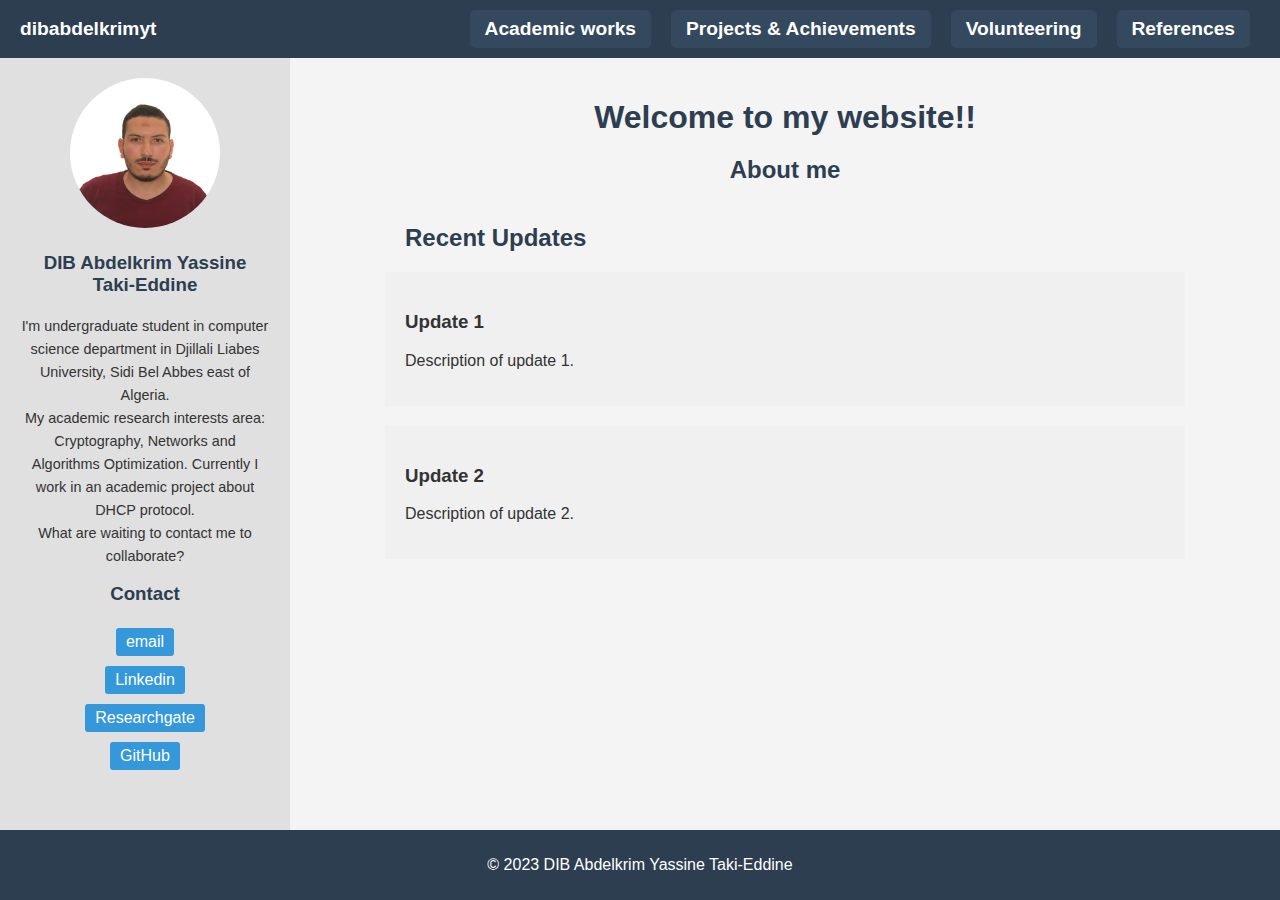
<file: index.html>
<!DOCTYPE html>
<html>
<head>
    <link rel="stylesheet" href="https://dibabdelkrimyt98.github.io/dibabdelkrimyt-dz/static/css/indexcss.css">
    <title>dibabdelkrimyt</title>
    <script src="https://dibabdelkrimyt98.github.io/dibabdelkrimyt-dz/static/js/index.js"></script>
</head>
<body>
    <header>
        <div>
            <a href="https://dibabdelkrimyt98.github.io/dibabdelkrimyt-dz/index.html">dibabdelkrimyt</a>
        </div>
        <div></div>
        <div class="navar" id="navbar">
            <nav>
                <ul>
                    <li><a href="https://dibabdelkrimyt98.github.io/dibabdelkrimyt-dz/academic_works.html" >Academic works</a></li>
                    <li><a href="https://dibabdelkrimyt98.github.io/dibabdelkrimyt-dz/projects_achievements.html">Projects & Achievements</a></li>
                    <li><a href="https://dibabdelkrimyt98.github.io/dibabdelkrimyt-dz/volunteering.html ">Volunteering</a></li>
                    <li><a href="https://dibabdelkrimyt98.github.io/dibabdelkrimyt-dz/references.html">References</a></li>
                </ul>
            </nav>
        </div>
    </header>

    <main>
        <div class="left-section">
            <img src="https://dibabdelkrimyt98.github.io/dibabdelkrimyt-dz/static/images/profilepic.jpg" alt="">
            <h3>DIB Abdelkrim Yassine Taki-Eddine</h3>
            <p>I'm undergraduate student in computer science department in Djillali Liabes University, Sidi Bel Abbes east of Algeria.<br>
            My academic research interests area: Cryptography, Networks and Algorithms Optimization. Currently I work in an academic project about DHCP protocol.<br>
            What are waiting to contact me to collaborate?<br>
            <h3>Contact</h3>
            <a href="mailto:dibabdelkrimyt98@gmail.com">  email</a> <br>
            <a href="https://www.linkedin.com/in/dibabdelkrimyt98/" class="author-social" target="_blank">Linkedin</a><br>
            <a href="https://www.researchgate.net/profile/Abdelkrim-Yassine-Dib?ev=hdr_xprf/">Researchgate</a><br>
            <a href="https://github.com/dibabdelkrimyt98/">GitHub</a>
            </p>
        </div>

        <div class="middle-section">
            <h1>Welcome to my website!!</h1>
            <h2>About me</h2>
            <p>
            </p>

            <div class="recent-updates">
                <h2>Recent Updates</h2>   
                <div>
                    <h3>Update 1</h3>
                    <p>Description of update 1.</p>
                </div>
                <div>
                    <h3>Update 2</h3>
                    <p>Description of update 2.</p>
                </div>
                </div>
        </div>
    </main>

    <footer>
        <p>&copy; 2023 DIB Abdelkrim Yassine Taki-Eddine </p>
    </footer>
</body>
</html>
</file>
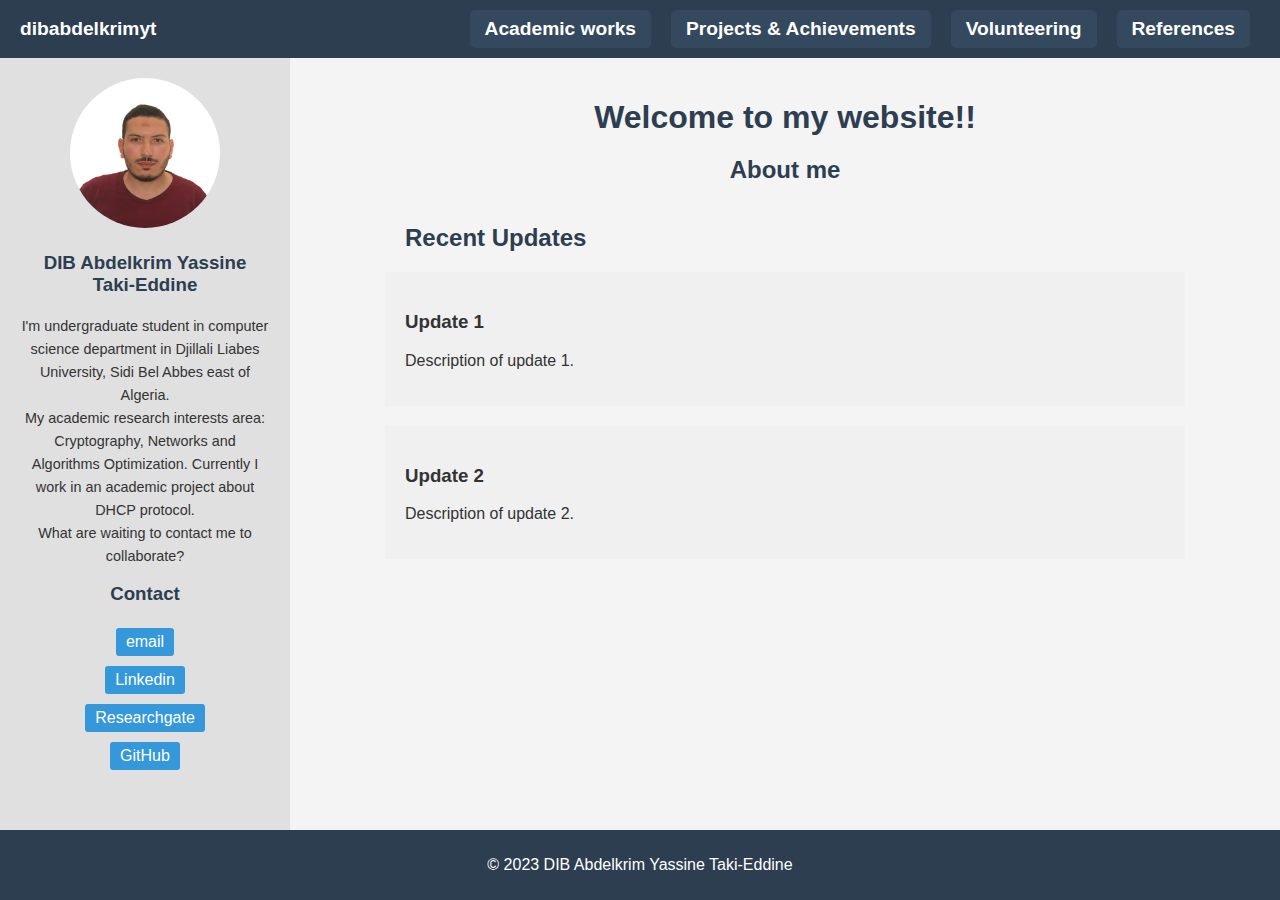
<file: templates/index.html>
<!DOCTYPE html>
<html>
<head>
    <link rel="stylesheet" href="../static/css/indexcss.css">
    <title>dibabdelkrimyt</title>
    <script src="../static/js/index.js"></script>
</head>
<body>
    <header>
        <div>
            <a href="../templates/index.html">dibabdelkrimyt</a>
        </div>
        <div></div>
        <div class="navar" id="navbar">
            <nav>
                <ul>
                    <li><a href="../templates/academic_works.html" >Academic works</a></li>
                    <li><a href="../templates/projects_achievements.html">Projects & Achievements</a></li>
                    <li><a href="../templates/volunteering.html ">Volunteering</a></li>
                    <li><a href="../templates/references.html">References</a></li>
                </ul>
            </nav>
        </div>
    </header>

    <main>
        <div class="left-section">
            <img src="../static/images/profilepic.jpg" alt="">
            <h3>DIB Abdelkrim Yassine Taki-Eddine</h3>
            <p>I'm undergraduate student in computer science department in Djillali Liabes University, Sidi Bel Abbes east of Algeria.<br>
            My academic research interests area: Cryptography, Networks and Algorithms Optimization. Currently I work in an academic project about DHCP protocol.<br>
            What are waiting to contact me to collaborate?<br>
            <h3>Contact</h3>
            <a href="mailto:dibabdelkrimyt98@gmail.com">  email</a> <br>
            <a href="https://www.linkedin.com/in/dibabdelkrimyt98/" class="author-social" target="_blank">Linkedin</a><br>
            <a href="https://www.researchgate.net/profile/Abdelkrim-Yassine-Dib?ev=hdr_xprf/">Researchgate</a><br>
            <a href="https://github.com/dibabdelkrimyt98/">GitHub</a>
            </p>
        </div>

        <div class="middle-section">
            <h1>Welcome to my website!!</h1>
            <h2>About me</h2>
            <p>
            </p>

            <div class="recent-updates">
                <h2>Recent Updates</h2>   
                <div>
                    <h3>Update 1</h3>
                    <p>Description of update 1.</p>
                </div>
                <div>
                    <h3>Update 2</h3>
                    <p>Description of update 2.</p>
                </div>
                </div>
        </div>
    </main>

    <footer>
        <p>&copy; 2023 DIB Abdelkrim Yassine Taki-Eddine </p>
    </footer>
</body>
</html>
</file>
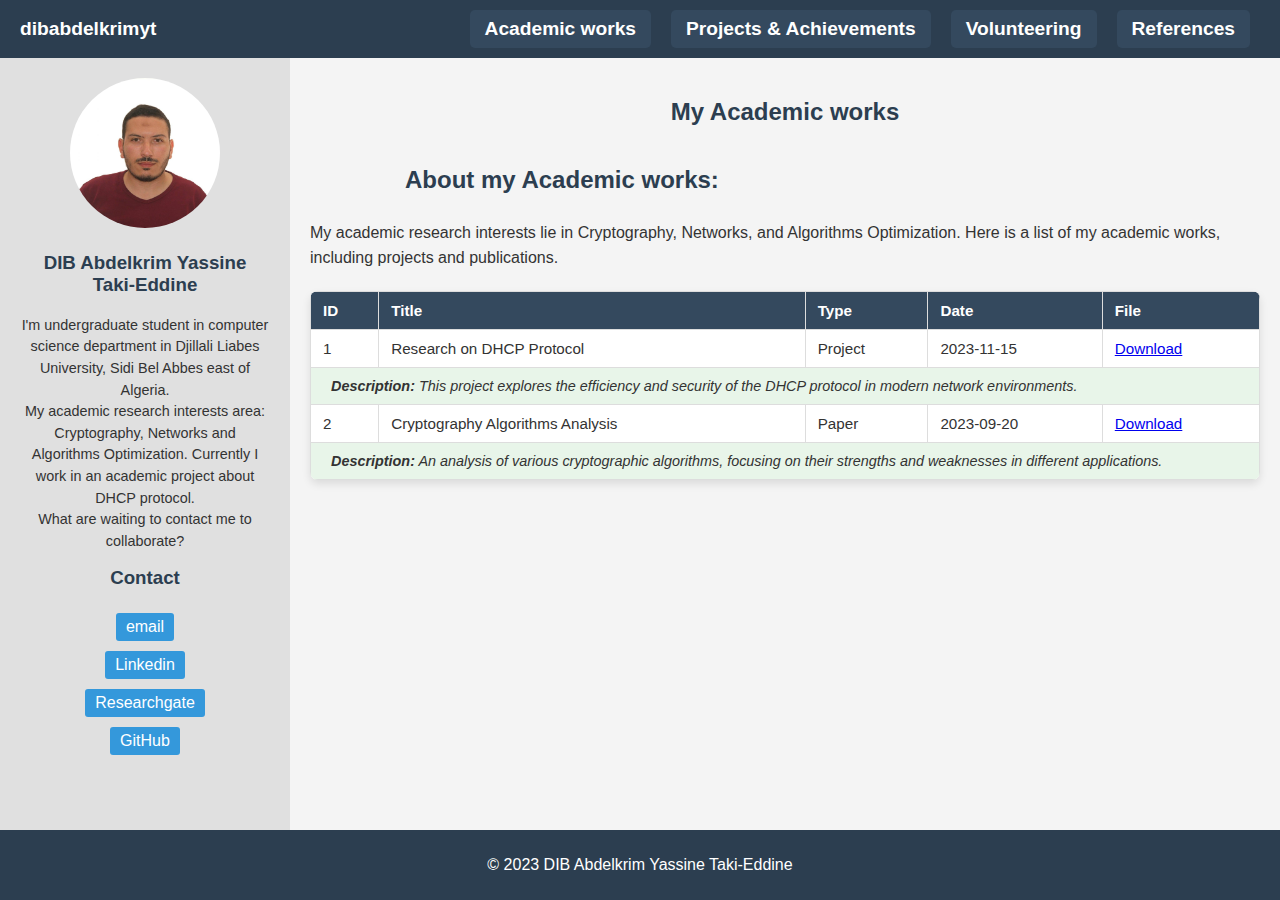
<file: academic_works.html>
<!DOCTYPE html>
<html>
<head>
    <link rel="stylesheet" href="https://dibabdelkrimyt98.github.io/dibabdelkrimyt-dz/static/css/academic_works.css">
    <title>Academic works - dibabdelkrimyt</title>
    <script src="https://dibabdelkrimyt98.github.io/dibabdelkrimyt-dz/static/js/"></script>
</head>
<body>
    <header>
        <div>
            <a href="https://dibabdelkrimyt98.github.io/dibabdelkrimyt-dz/index.html">dibabdelkrimyt</a>
        </div>
        <div></div>
        <div class="navar" id="navbar">
            <nav>
                <ul>
                    <li><a href="https://dibabdelkrimyt98.github.io/dibabdelkrimyt-dz/academic_works.html" >Academic works</a></li>
                    <li><a href="https://dibabdelkrimyt98.github.io/dibabdelkrimyt-dz/projects_achievements.html">Projects & Achievements</a></li>
                    <li><a href="https://dibabdelkrimyt98.github.io/dibabdelkrimyt-dz/volunteering.html ">Volunteering</a></li>
                    <li><a href="https://dibabdelkrimyt98.github.io/dibabdelkrimyt-dz/references.html">References</a></li>
                </ul>
            </nav>
        </div>
    </header>

    <main>
        <div class="left-section">
            <img src="https://dibabdelkrimyt98.github.io/dibabdelkrimyt-dz/static/images/profilepic.jpg" alt="">
            <h3>DIB Abdelkrim Yassine Taki-Eddine</h3>
            <p>I'm undergraduate student in computer science department in Djillali Liabes University, Sidi Bel Abbes east of Algeria.<br>
            My academic research interests area: Cryptography, Networks and Algorithms Optimization. Currently I work in an academic project about DHCP protocol.<br>
            What are waiting to contact me to collaborate?<br>
            <h3>Contact</h3>
            <a href="mailto:dibabdelkrimyt98@gmail.com">  email</a> <br>
            <a href="https://www.linkedin.com/in/dibabdelkrimyt98/" class="author-social" target="_blank">Linkedin</a><br>
            <a href="https://www.researchgate.net/profile/Abdelkrim-Yassine-Dib?ev=hdr_xprf">Researchgate</a><br>
            <a href="https://github.com/dibabdelkrimyt98">GitHub</a>
            </p>
        </div>

        <div class="middle-section">
            <h2>My Academic works</h2>

            <div class="recent-updates">
            <h2>About my Academic works:</h2>
            <p>
                My academic research interests lie in Cryptography, Networks, and Algorithms Optimization. 
                Here is a list of my academic works, including projects and publications.
            </p>
        
            <table class="academic-table">
                <thead>
                    <tr>
                        <th>ID</th>
                        <th>Title</th>
                        <th>Type</th>
                        <th>Date</th>
                        <th>File</th>
                    </tr>
                </thead>
                <tbody>
                    <tr>
                        <td>1</td>
                        <td>Research on DHCP Protocol</td>
                        <td>Project</td>
                        <td>2023-11-15</td>
                        <td><a href="#">Download</a></td>
                    </tr>
                    <tr>
                        <td colspan="5">
                            <strong>Description:</strong> This project explores the efficiency and security of the DHCP protocol in modern network environments.
                        </td>
                    </tr>
                    <tr>
                        <td>2</td>
                        <td>Cryptography Algorithms Analysis</td>
                        <td>Paper</td>
                        <td>2023-09-20</td>
                        <td><a href="#">Download</a></td>
                    </tr>
                    <tr>
                        <td colspan="5">
                            <strong>Description:</strong> An analysis of various cryptographic algorithms, focusing on their strengths and weaknesses in different applications.
                        </td>
                    </tr>
                </tbody>
            </table>
        
        </div>
            </div>
        </div>
    </main>

    <footer>
        <p>&copy; 2023 DIB Abdelkrim Yassine Taki-Eddine </p>
    </footer>
</body>
</html>
</file>
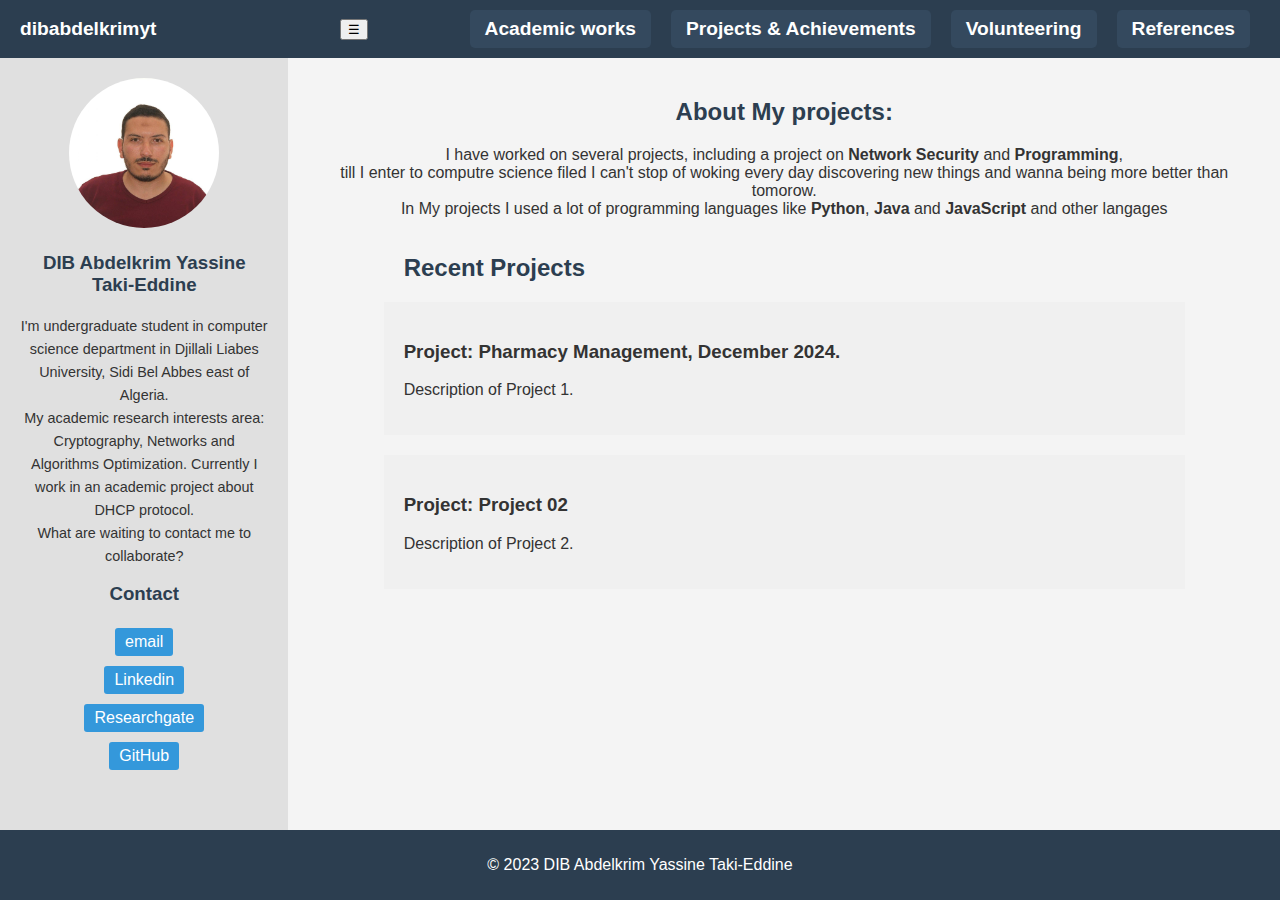
<file: projects_achievements.html>
<!DOCTYPE html>
<html>
<head>
    <link rel="stylesheet" href="https://dibabdelkrimyt98.github.io/dibabdelkrimyt-dz/static/css/indexcss.css">
    <title>Projects & Achievements - dibabdelkrimyt</title>
    <script src="https://dibabdelkrimyt98.github.io/dibabdelkrimyt-dz/static/js/projects_achievements.js"></script>
</head>
<body>
    <header>
        <div>
            <a href="https://dibabdelkrimyt98.github.io/dibabdelkrimyt-dz/index.html">dibabdelkrimyt</a>
        </div>
        <div></div>
        <div class="navar" id="navbar">
            <nav>
                <ul>
                    <li><a href="https://dibabdelkrimyt98.github.io/dibabdelkrimyt-dz/academic_works.html" >Academic works</a></li>
                    <li><a href="https://dibabdelkrimyt98.github.io/dibabdelkrimyt-dz/projects_achievements.html">Projects & Achievements</a></li>
                    <li><a href="https://dibabdelkrimyt98.github.io/dibabdelkrimyt-dz/volunteering.html ">Volunteering</a></li>
                    <li><a href="https://dibabdelkrimyt98.github.io/dibabdelkrimyt-dz/references.html">References</a></li>
                </ul>
            </nav>
        </div>
    </header>

    <main>
        <div class="left-section">
            <img src="https://dibabdelkrimyt98.github.io/dibabdelkrimyt-dz/static/images/profilepic.jpg" alt="">
            <h3>DIB Abdelkrim Yassine Taki-Eddine</h3>
            <p>I'm undergraduate student in computer science department in Djillali Liabes University, Sidi Bel Abbes east of Algeria.<br>
            My academic research interests area: Cryptography, Networks and Algorithms Optimization. Currently I work in an academic project about DHCP protocol.<br>
            What are waiting to contact me to collaborate?<br>
            <h3>Contact</h3>
            <a href="mailto:dibabdelkrimyt98@gmail.com">  email</a> <br>
            <a href="https://www.linkedin.com/in/dibabdelkrimyt98/" class="author-social" target="_blank">Linkedin</a><br>
            <a href="https://www.researchgate.net/profile/Abdelkrim-Yassine-Dib?ev=hdr_xprf">Researchgate</a><br>
            <a href="https://github.com/dibabdelkrimyt98">GitHub</a>
            </p>
        </div>

        <div class="middle-section">
            <h2>About My projects: </h2>
            <p>
                I have worked on several projects, including a project on <b>Network Security</b> and <b>Programming</b>, <br>
                till I enter to computre science filed I can't stop of woking every day discovering new things and wanna being 
                more better than tomorow. <br>
                In My projects I used a lot of 
                programming languages like <b>Python</b>, <b>Java</b> and <b>JavaScript</b> and other langages
            </p>

            <div class="recent-updates">
                <h2>Recent Projects</h2>   
                <div>
                    <h3>Project: <b>Pharmacy Management</b>, December 2024.</h3>
                    <p>Description of Project 1.</p>
                </div>
                <div>
                    <h3>Project: Project 02</h3>
                    <p>Description of Project 2.</p>
                </div>
                </div>
        </div>
    </main>

    <footer>
        <p>&copy; 2023 DIB Abdelkrim Yassine Taki-Eddine </p>
    </footer>
</body>
</html>
</file>
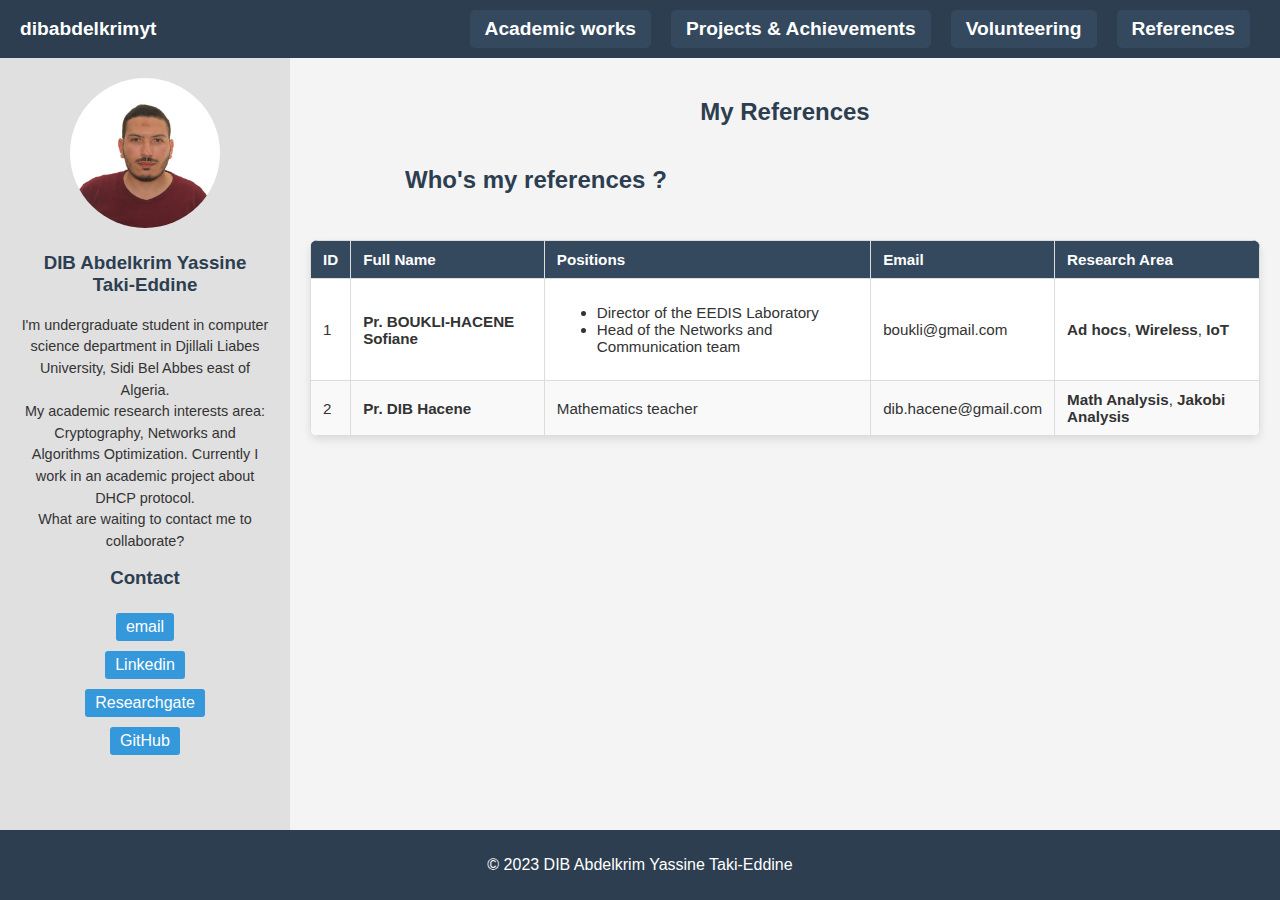
<file: references.html>
<!DOCTYPE html>
<html>
<head>
    <link rel="stylesheet" href="https://dibabdelkrimyt98.github.io/dibabdelkrimyt-dz/static/css/references.css">
    <title>References - dibabdelkrimyt</title>
    <script src="https://dibabdelkrimyt98.github.io/dibabdelkrimyt-dz/static/js/"></script>
</head>
<body>
    <header>
        <div>
            <a href="https://dibabdelkrimyt98.github.io/dibabdelkrimyt-dz/index.html">dibabdelkrimyt</a>
        </div>
        <div></div>
        <div class="navar" id="navbar">
            <nav>
                <ul>
                    <li><a href="https://dibabdelkrimyt98.github.io/dibabdelkrimyt-dz/academic_works.html" >Academic works</a></li>
                    <li><a href="https://dibabdelkrimyt98.github.io/dibabdelkrimyt-dz/projects_achievements.html">Projects & Achievements</a></li>
                    <li><a href="https://dibabdelkrimyt98.github.io/dibabdelkrimyt-dz/volunteering.html ">Volunteering</a></li>
                    <li><a href="https://dibabdelkrimyt98.github.io/dibabdelkrimyt-dz/references.html">References</a></li>
                </ul>
            </nav>
        </div>
    </header>

    <main>
        <div class="left-section">
            <img src="https://dibabdelkrimyt98.github.io/dibabdelkrimyt-dz/static/images/profilepic.jpg" alt="">
            <h3>DIB Abdelkrim Yassine Taki-Eddine</h3>
            <p>I'm undergraduate student in computer science department in Djillali Liabes University, Sidi Bel Abbes east of Algeria.<br>
            My academic research interests area: Cryptography, Networks and Algorithms Optimization. Currently I work in an academic project about DHCP protocol.<br>
            What are waiting to contact me to collaborate?<br>
            <h3>Contact</h3>
            <a href="mailto:dibabdelkrimyt98@gmail.com">  email</a> <br>
            <a href="https://www.linkedin.com/in/dibabdelkrimyt98/" class="author-social" target="_blank">Linkedin</a><br>
            <a href="https://www.researchgate.net/profile/Abdelkrim-Yassine-Dib?ev=hdr_xprf">Researchgate</a><br>
            <a href="https://github.com/dibabdelkrimyt98">GitHub</a>
            </p>
        </div>

        <div class="middle-section">
           <h2>My References</h2>
            
            <div class="recent-updates">
            <h2>Who's my references ? </h2>
            <p>
            </p>

            <table class="academic-table">
                <thead>
                    <tr>
                        <th>ID</th>
                        <th>Full Name</th>
                        <th>Positions</th>
                        <th>Email</th>
                        <th>Research Area</th>
                    </tr>
                </thead>
                <tbody>
                    <tr>
                        <td>1</td>
                        <td><b>Pr. BOUKLI-HACENE Sofiane</b></td>
                        <td> <ul>
                                <li>Director of the EEDIS Laboratory</li>
                                <li>Head of the Networks and Communication team</li>
                            </ul>  
                             </td>
                        <td>boukli@gmail.com</td>
                        <td><b>Ad hocs</b>, <b>Wireless</b>, <b>IoT</b></td>
                    </tr>
                    <tr>
                        <td>2</td>
                        <td><b>Pr. DIB Hacene</b>  </td>
                        <td>Mathematics teacher </td>
                        <td>dib.hacene@gmail.com</td>
                        <td><b>Math Analysis</b>, <b>Jakobi Analysis</b></td>
                    </tr>
                   
                </tbody>
            </table>
        </div>
        </div>
    </main>

    <footer>
        <p>&copy; 2023 DIB Abdelkrim Yassine Taki-Eddine </p>
    </footer>
</body>
</html>
</file>
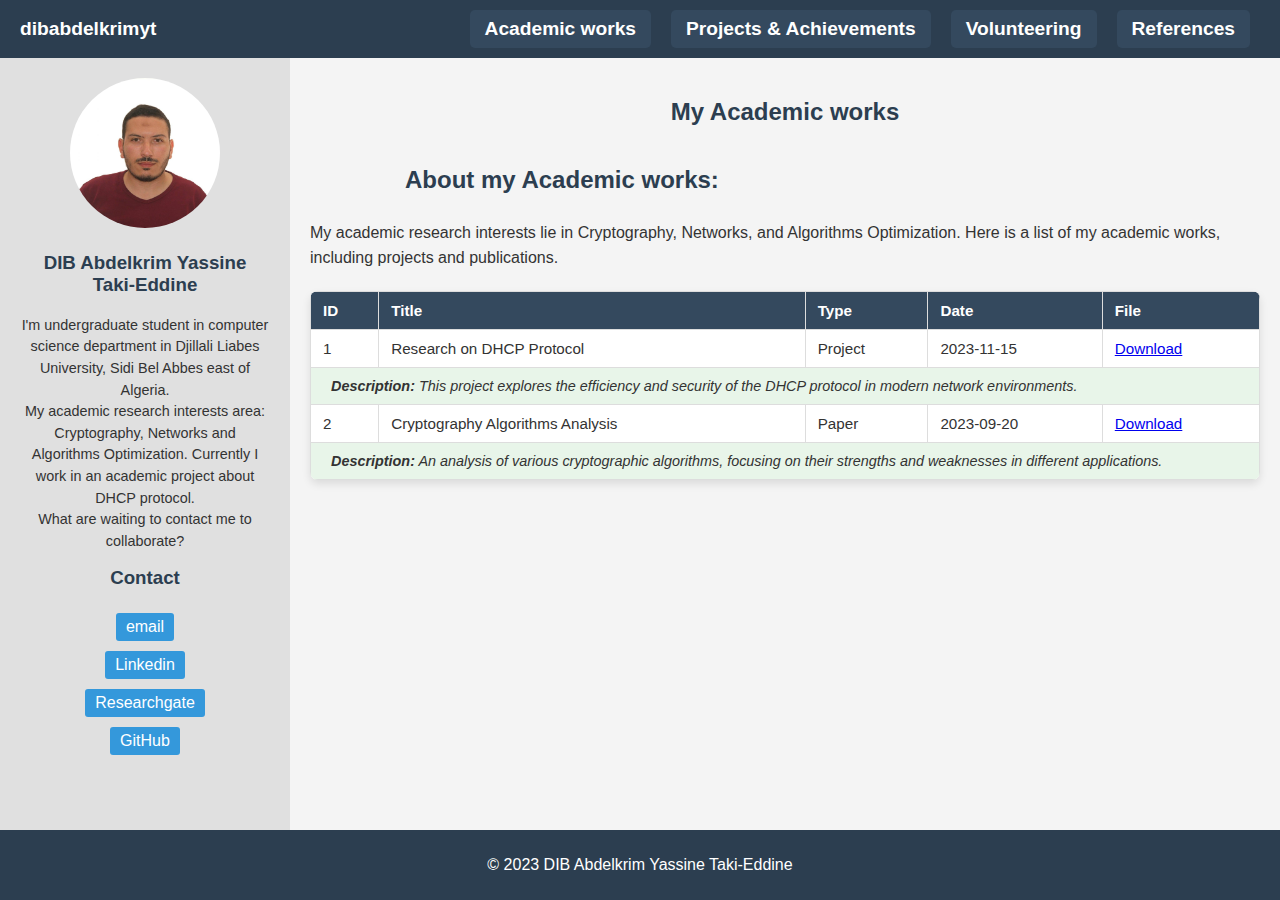
<file: templates/academic_works.html>
<!DOCTYPE html>
<html>
<head>
    <link rel="stylesheet" href="../static/css/academic_works.css">
    <title>Academic works - dibabdelkrimyt</title>
    <script src="../static/js/"></script>
</head>
<body>
    <header>
        <div>
            <a href="../templates/index.html">dibabdelkrimyt</a>
        </div>
        <div></div>
        <div class="navar" id="navbar">
            <nav>
                <ul>
                    <li><a href="../templates/academic_works.html" >Academic works</a></li>
                    <li><a href="../templates/projects_achievements.html">Projects & Achievements</a></li>
                    <li><a href="../templates/volunteering.html ">Volunteering</a></li>
                    <li><a href="../templates/references.html">References</a></li>
                </ul>
            </nav>
        </div>
    </header>

    <main>
        <div class="left-section">
            <img src="../static/images/profilepic.jpg" alt="">
            <h3>DIB Abdelkrim Yassine Taki-Eddine</h3>
            <p>I'm undergraduate student in computer science department in Djillali Liabes University, Sidi Bel Abbes east of Algeria.<br>
            My academic research interests area: Cryptography, Networks and Algorithms Optimization. Currently I work in an academic project about DHCP protocol.<br>
            What are waiting to contact me to collaborate?<br>
            <h3>Contact</h3>
            <a href="mailto:dibabdelkrimyt98@gmail.com">  email</a> <br>
            <a href="https://www.linkedin.com/in/dibabdelkrimyt98/" class="author-social" target="_blank">Linkedin</a><br>
            <a href="https://www.researchgate.net/profile/Abdelkrim-Yassine-Dib?ev=hdr_xprf">Researchgate</a><br>
            <a href="https://github.com/dibabdelkrimyt98">GitHub</a>
            </p>
        </div>

        <div class="middle-section">
            <h2>My Academic works</h2>

            <div class="recent-updates">
            <h2>About my Academic works:</h2>
            <p>
                My academic research interests lie in Cryptography, Networks, and Algorithms Optimization. 
                Here is a list of my academic works, including projects and publications.
            </p>
        
            <table class="academic-table">
                <thead>
                    <tr>
                        <th>ID</th>
                        <th>Title</th>
                        <th>Type</th>
                        <th>Date</th>
                        <th>File</th>
                    </tr>
                </thead>
                <tbody>
                    <tr>
                        <td>1</td>
                        <td>Research on DHCP Protocol</td>
                        <td>Project</td>
                        <td>2023-11-15</td>
                        <td><a href="#">Download</a></td>
                    </tr>
                    <tr>
                        <td colspan="5">
                            <strong>Description:</strong> This project explores the efficiency and security of the DHCP protocol in modern network environments.
                        </td>
                    </tr>
                    <tr>
                        <td>2</td>
                        <td>Cryptography Algorithms Analysis</td>
                        <td>Paper</td>
                        <td>2023-09-20</td>
                        <td><a href="#">Download</a></td>
                    </tr>
                    <tr>
                        <td colspan="5">
                            <strong>Description:</strong> An analysis of various cryptographic algorithms, focusing on their strengths and weaknesses in different applications.
                        </td>
                    </tr>
                </tbody>
            </table>
        
        </div>
            </div>
        </div>
    </main>

    <footer>
        <p>&copy; 2023 DIB Abdelkrim Yassine Taki-Eddine </p>
    </footer>
</body>
</html>
</file>
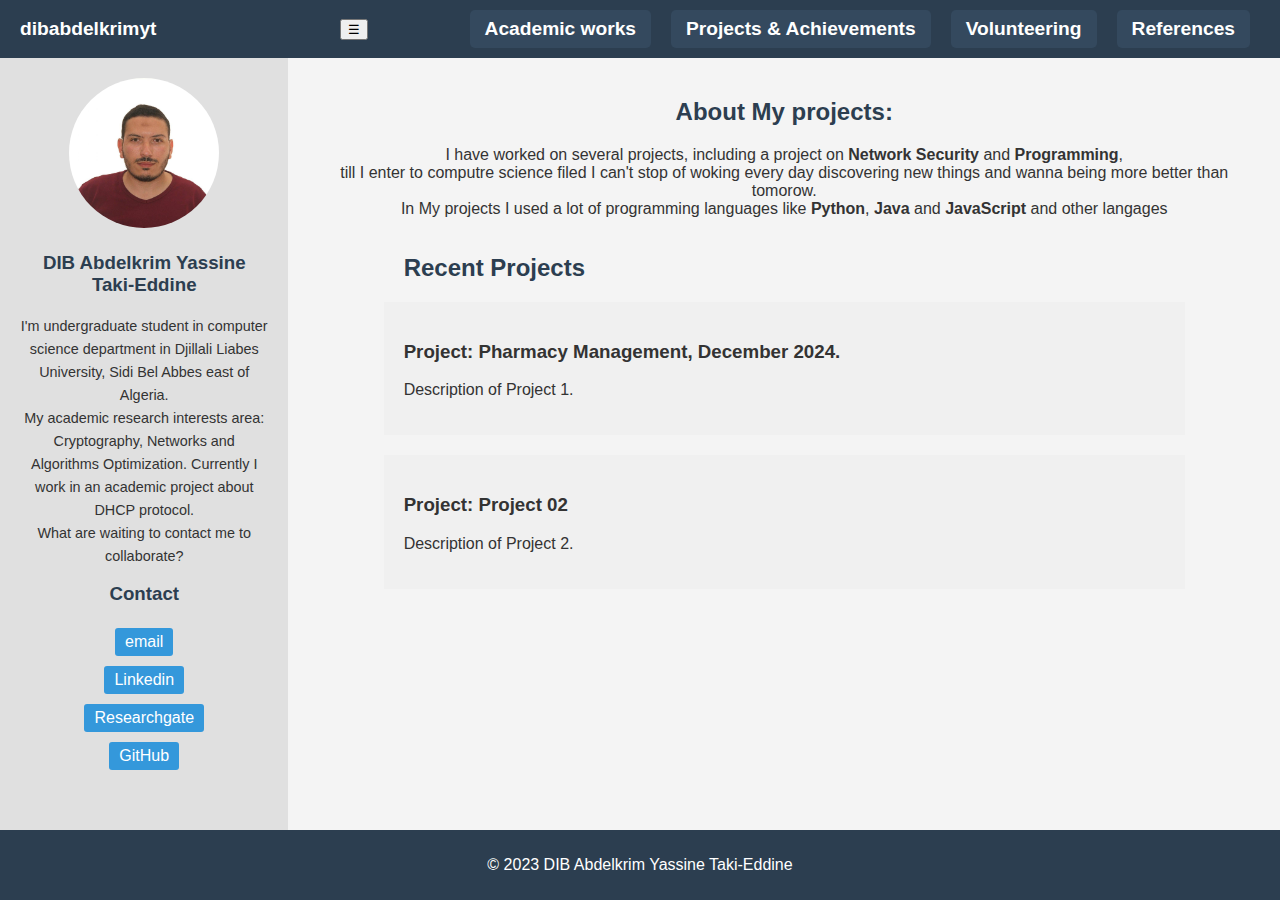
<file: templates/projects_achievements.html>
<!DOCTYPE html>
<html>
<head>
    <link rel="stylesheet" href="../static/css/indexcss.css">
    <title>Projects & Achievements - dibabdelkrimyt</title>
    <script src="../static/js/projects_achievements.js"></script>
</head>
<body>
    <header>
        <div>
            <a href="../templates/index.html">dibabdelkrimyt</a>
        </div>
        <div></div>
        <div class="navar" id="navbar">
            <nav>
                <ul>
                    <li><a href="../templates/academic_works.html" >Academic works</a></li>
                    <li><a href="../templates/projects_achievements.html">Projects & Achievements</a></li>
                    <li><a href="../templates/volunteering.html ">Volunteering</a></li>
                    <li><a href="../templates/references.html">References</a></li>
                </ul>
            </nav>
        </div>
    </header>

    <main>
        <div class="left-section">
            <img src="../static/images/profilepic.jpg" alt="">
            <h3>DIB Abdelkrim Yassine Taki-Eddine</h3>
            <p>I'm undergraduate student in computer science department in Djillali Liabes University, Sidi Bel Abbes east of Algeria.<br>
            My academic research interests area: Cryptography, Networks and Algorithms Optimization. Currently I work in an academic project about DHCP protocol.<br>
            What are waiting to contact me to collaborate?<br>
            <h3>Contact</h3>
            <a href="mailto:dibabdelkrimyt98@gmail.com">  email</a> <br>
            <a href="https://www.linkedin.com/in/dibabdelkrimyt98/" class="author-social" target="_blank">Linkedin</a><br>
            <a href="https://www.researchgate.net/profile/Abdelkrim-Yassine-Dib?ev=hdr_xprf">Researchgate</a><br>
            <a href="https://github.com/dibabdelkrimyt98">GitHub</a>
            </p>
        </div>

        <div class="middle-section">
            <h2>About My projects: </h2>
            <p>
                I have worked on several projects, including a project on <b>Network Security</b> and <b>Programming</b>, <br>
                till I enter to computre science filed I can't stop of woking every day discovering new things and wanna being 
                more better than tomorow. <br>
                In My projects I used a lot of 
                programming languages like <b>Python</b>, <b>Java</b> and <b>JavaScript</b> and other langages
            </p>

            <div class="recent-updates">
                <h2>Recent Projects</h2>   
                <div>
                    <h3>Project: <b>Pharmacy Management</b>, December 2024.</h3>
                    <p>Description of Project 1.</p>
                </div>
                <div>
                    <h3>Project: Project 02</h3>
                    <p>Description of Project 2.</p>
                </div>
                </div>
        </div>
    </main>

    <footer>
        <p>&copy; 2023 DIB Abdelkrim Yassine Taki-Eddine </p>
    </footer>
</body>
</html>
</file>
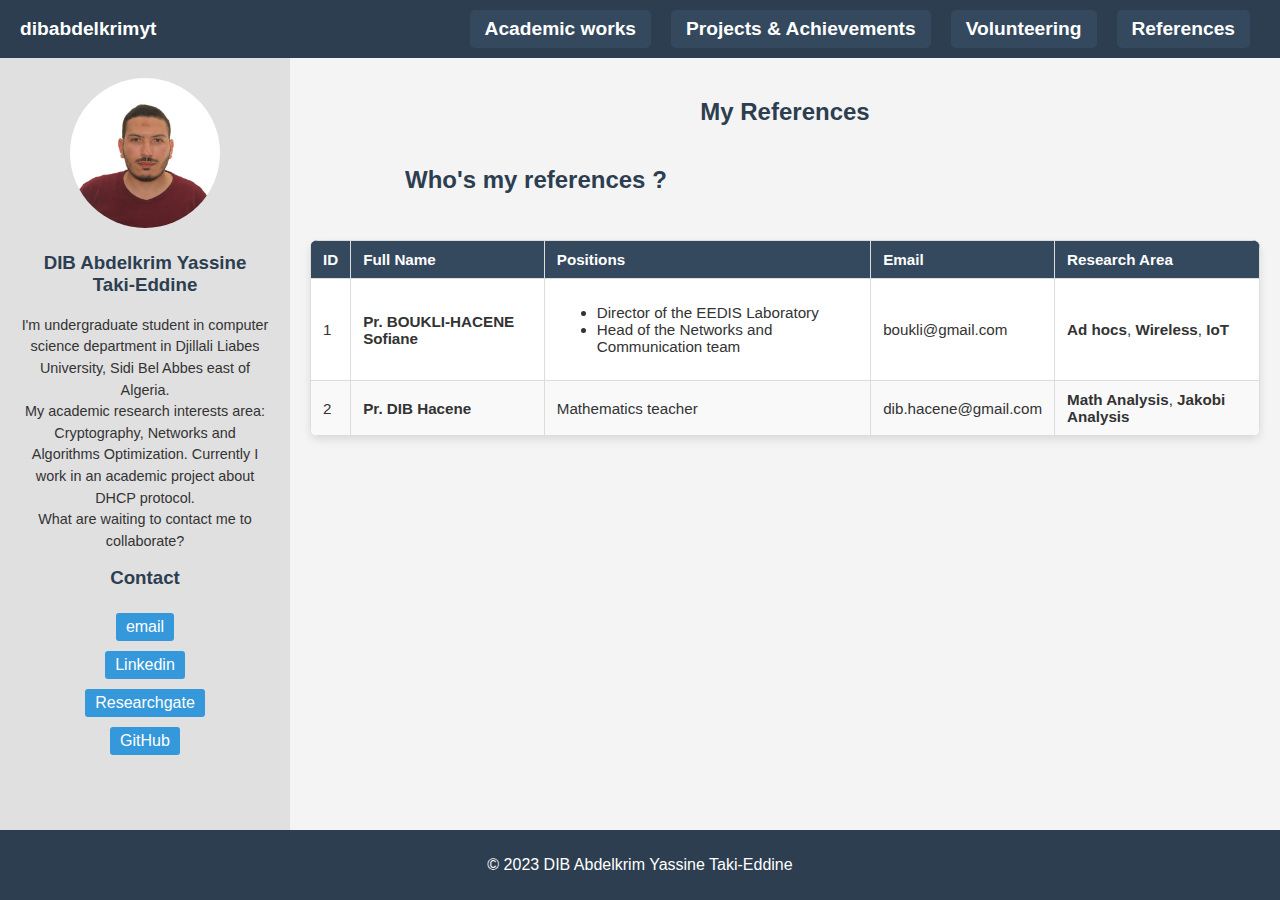
<file: templates/references.html>
<!DOCTYPE html>
<html>
<head>
    <link rel="stylesheet" href="../static/css/references.css">
    <title>References - dibabdelkrimyt</title>
    <script src="../static/js/"></script>
</head>
<body>
    <header>
        <div>
            <a href="../templates/index.html">dibabdelkrimyt</a>
        </div>
        <div></div>
        <div class="navar" id="navbar">
            <nav>
                <ul>
                    <li><a href="../templates/academic_works.html" >Academic works</a></li>
                    <li><a href="../templates/projects_achievements.html">Projects & Achievements</a></li>
                    <li><a href="../templates/volunteering.html ">Volunteering</a></li>
                    <li><a href="../templates/references.html">References</a></li>
                </ul>
            </nav>
        </div>
    </header>

    <main>
        <div class="left-section">
            <img src="../static/images/profilepic.jpg" alt="">
            <h3>DIB Abdelkrim Yassine Taki-Eddine</h3>
            <p>I'm undergraduate student in computer science department in Djillali Liabes University, Sidi Bel Abbes east of Algeria.<br>
            My academic research interests area: Cryptography, Networks and Algorithms Optimization. Currently I work in an academic project about DHCP protocol.<br>
            What are waiting to contact me to collaborate?<br>
            <h3>Contact</h3>
            <a href="mailto:dibabdelkrimyt98@gmail.com">  email</a> <br>
            <a href="https://www.linkedin.com/in/dibabdelkrimyt98/" class="author-social" target="_blank">Linkedin</a><br>
            <a href="https://www.researchgate.net/profile/Abdelkrim-Yassine-Dib?ev=hdr_xprf">Researchgate</a><br>
            <a href="https://github.com/dibabdelkrimyt98">GitHub</a>
            </p>
        </div>

        <div class="middle-section">
           <h2>My References</h2>
            
            <div class="recent-updates">
            <h2>Who's my references ? </h2>
            <p>
            </p>

            <table class="academic-table">
                <thead>
                    <tr>
                        <th>ID</th>
                        <th>Full Name</th>
                        <th>Positions</th>
                        <th>Email</th>
                        <th>Research Area</th>
                    </tr>
                </thead>
                <tbody>
                    <tr>
                        <td>1</td>
                        <td><b>Pr. BOUKLI-HACENE Sofiane</b></td>
                        <td> <ul>
                                <li>Director of the EEDIS Laboratory</li>
                                <li>Head of the Networks and Communication team</li>
                            </ul>  
                             </td>
                        <td>boukli@gmail.com</td>
                        <td><b>Ad hocs</b>, <b>Wireless</b>, <b>IoT</b></td>
                    </tr>
                    <tr>
                        <td>2</td>
                        <td><b>Pr. DIB Hacene</b>  </td>
                        <td>Mathematics teacher </td>
                        <td>dib.hacene@gmail.com</td>
                        <td><b>Math Analysis</b>, <b>Jakobi Analysis</b></td>
                    </tr>
                   
                </tbody>
            </table>
        </div>
        </div>
    </main>

    <footer>
        <p>&copy; 2023 DIB Abdelkrim Yassine Taki-Eddine </p>
    </footer>
</body>
</html>
</file>
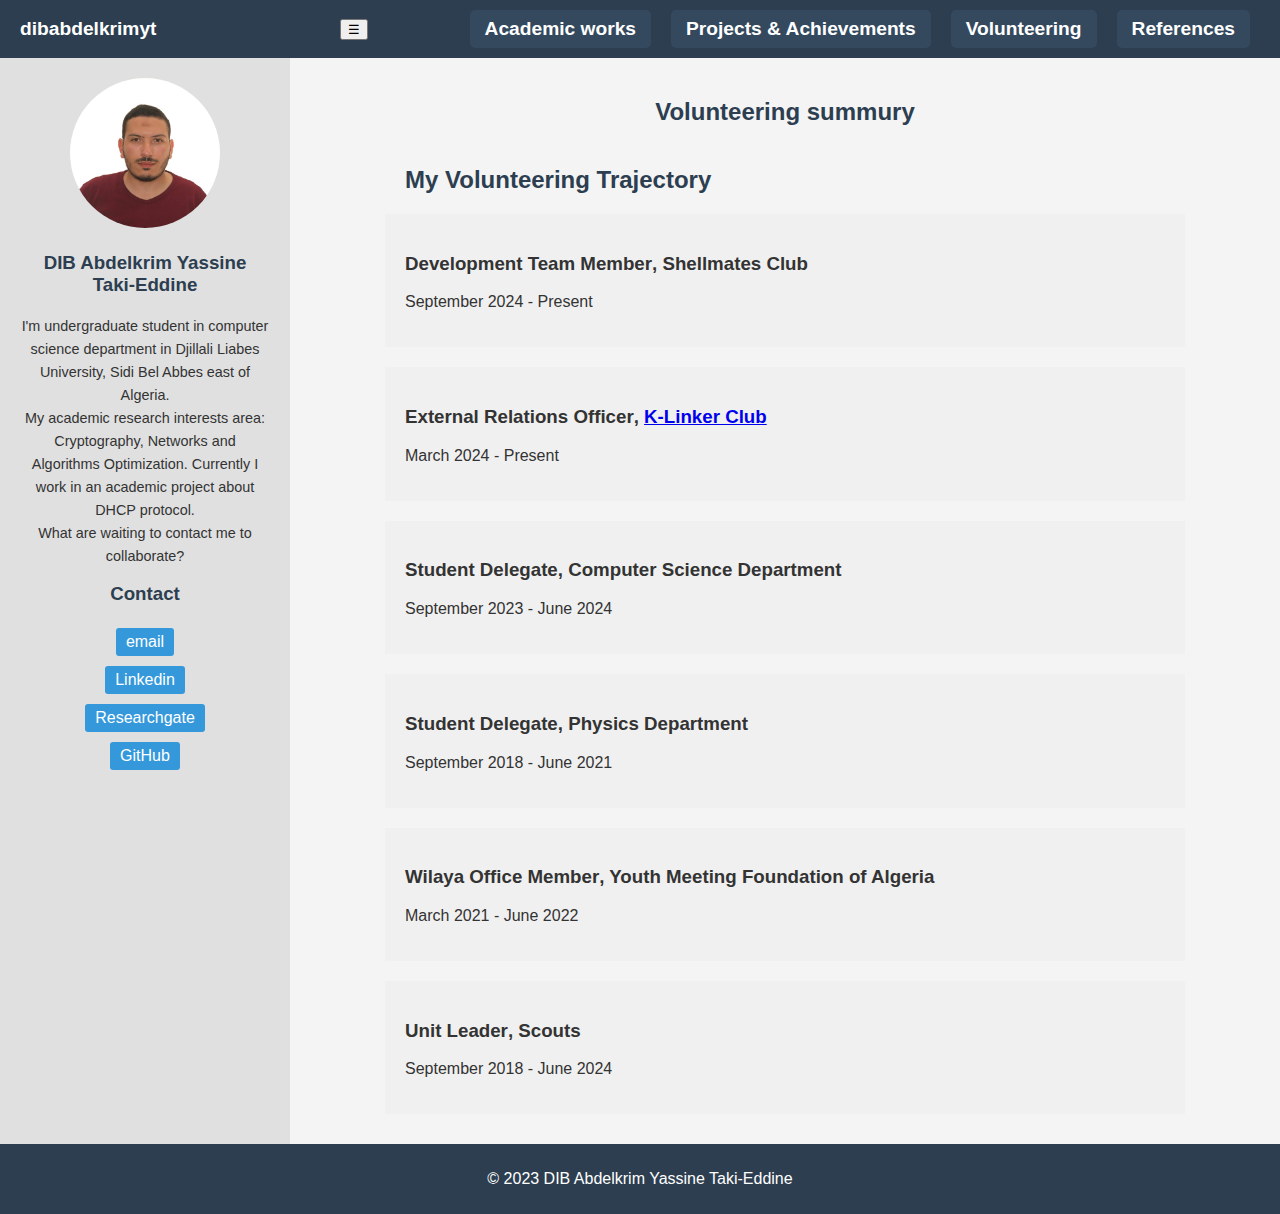
<file: templates/volunteering.html>
<!DOCTYPE html>
<html>
<head>
    <link rel="stylesheet" href="../static/css/indexcss.css">
    <title>Volunteering - dibabdelkrimyt</title>
    <script src="../static/js/volunteering.js"></script>
</head>
<body>
    <header>
        <div>
            <a href="../templates/index.html">dibabdelkrimyt</a>
        </div>
        <div></div>
        <div class="navar" id="navbar">
            <nav>
                <ul>
                    <li><a href="../templates/academic_works.html" >Academic works</a></li>
                    <li><a href="../templates/projects_achievements.html">Projects & Achievements</a></li>
                    <li><a href="../templates/volunteering.html ">Volunteering</a></li>
                    <li><a href="../templates/references.html">References</a></li>
                </ul>
            </nav>
        </div>
    </header>

    <main>
        <div class="left-section">
            <img src="../static/images/profilepic.jpg" alt="">
            <h3>DIB Abdelkrim Yassine Taki-Eddine</h3>
            <p>I'm undergraduate student in computer science department in Djillali Liabes University, Sidi Bel Abbes east of Algeria.<br>
            My academic research interests area: Cryptography, Networks and Algorithms Optimization. Currently I work in an academic project about DHCP protocol.<br>
            What are waiting to contact me to collaborate?<br>
            <h3>Contact</h3>
            <a href="mailto:dibabdelkrimyt98@gmail.com">  email</a> <br>
            <a href="https://www.linkedin.com/in/dibabdelkrimyt98/" class="author-social" target="_blank">Linkedin</a><br>
            <a href="https://www.researchgate.net/profile/Abdelkrim-Yassine-Dib?ev=hdr_xprf">Researchgate</a><br>
            <a href="https://github.com/dibabdelkrimyt98">GitHub</a>
            </p>
        </div>

        <div class="middle-section">
            
            <h2>Volunteering summury</h2>
            <p>
            </p>

            <div class="recent-updates">
                <h2>My Volunteering Trajectory</h2>
                    <div class="volunteering-item">
                        <h3><b>Development Team Member</b>, Shellmates Club</h3>
                        <p>September 2024 - Present</p>
                    </div>
                    <div class="volunteering-item">
                        <h3><b>External Relations Officer</b>, <a href="https://k-linker-sc.vercel.app/">K-Linker Club</a></h3>
                        <p>March 2024 - Present</p>
                    </div>
                    <div class="volunteering-item">
                        <h3><b>Student Delegate</b>, Computer Science Department</h3>
                        <p>September 2023 - June 2024</p>
                    </div>
                    <div class="volunteering-item">
                        <h3><b>Student Delegate</b>, Physics Department</h3>
                        <p>September 2018 - June 2021</p>
                    </div> 
                    <div class="volunteering-item">
                        <h3><b>Wilaya Office Member</b>, Youth Meeting Foundation of Algeria</h3>
                        <p>March 2021 - June 2022</p>
                    </div>
                    <div class="volunteering-item">
                        <h3><b>Unit Leader</b>, Scouts</h3>
                        <p>September 2018 - June 2024</p>
                    </div>
                </div> </div>        </div>
    </main>

    <footer>
        <p>&copy; 2023 DIB Abdelkrim Yassine Taki-Eddine </p>
    </footer>
</body>
</html>
</file>
<file: static/css/indexcss.css>
body {
    font-family: 'Segoe UI', Tahoma, Geneva, Verdana, sans-serif;
    margin: 0;
    padding: 0;
    background-color: #f4f4f4;
    color: #333;
    display: flex;
    flex-direction: column; /* Stack header, main, footer vertically */
    min-height: 100vh; /* Ensure full viewport height */
}

header {
    background-color: #2c3e50;
    color: white;
    padding: 10px 20px;
    display: flex;
    justify-content: space-between;
    align-items: center;
}

header a {
    color: white;
    text-decoration: none;
    font-weight: bold;
    font-size: 1.2em;
}

.navar nav ul {
    list-style: none;
    padding: 0;
    margin: 0;
    display: flex;
}

.navar nav ul li {
    margin: 0 10px;
}

.navar nav ul li a {
    color: white;
    text-decoration: none;
    padding: 8px 15px;
    background-color: #34495e;
    border-radius: 5px;
    display: block;
}

.navar nav ul li a:hover {
    background-color: #4a6572;
}

main {
    display: flex;
    flex-grow: 1; /* Allow main to take up remaining vertical space */
}

.left-section {
    width: 250px;
    background-color: #e0e0e0;
    padding: 20px;
    text-align: center;
}

.left-section img {
    width: 150px;
    height: 150px;
    border-radius: 100%;
    object-fit: cover;
    margin-bottom: 10px;
}

.left-section h3 {
    margin-top: 10px;
    color: #2c3e50;
}

.left-section p {
    font-size: 0.9em;
    line-height: 1.6;
}

.left-section a {
    display: inline-block;
    margin: 5px;
    padding: 5px 10px;
    background-color: #3498db;
    color: white;
    text-decoration: none;
    border-radius: 3px;
}

.left-section a:hover {
    background-color: #2980b9;
}

.middle-section {
    flex-grow: 1;
    padding: 20px;
    text-align: center;
}

.middle-section h1 {
    color: #2c3e50;
    margin-bottom: 20px;
}

.middle-section h2 {
    color: #2c3e50;
    margin-bottom: 20px;
}

.recent-updates {
    display: flex;
    justify-content: center;
    flex-wrap: wrap;
    flex-direction: column; /* Change to column layout */
    align-items: center; /* Center items horizontally */
}
.recent-updates h2 { /* Style the h2 inside recent-updates */
    width: 80%; /* Match update div width */
    text-align: left;
    margin-bottom: 10px;
}


.recent-updates div {
    width: 80%;
    margin: 10px 0;
    background-color: #f0f0f0;
    padding: 20px;
    text-align: left;
}

footer {
    background-color: #2c3e50;
    color: white;
    text-align: center;
    padding: 10px;
}
</file>
<file: static/css/academic_works.css>
body {
    font-family: 'Segoe UI', Tahoma, Geneva, Verdana, sans-serif;
    margin: 0;
    padding: 0;
    background-color: #f4f4f4;
    color: #333;
    display: flex;
    flex-direction: column;
    min-height: 100vh;
}

header {
    background-color: #2c3e50;
    color: white;
    padding: 10px 20px;
    display: flex;
    justify-content: space-between;
    align-items: center;
}

header a {
    color: white;
    text-decoration: none;
    font-weight: bold;
    font-size: 1.2em;
}

.navar nav ul {
    list-style: none;
    padding: 0;
    margin: 0;
    display: flex;
}

.navar nav ul li {
    margin: 0 10px;
}

.navar nav ul li a {
    color: white;
    text-decoration: none;
    padding: 8px 15px;
    background-color: #34495e;
    border-radius: 5px;
    display: block;
}

.navar nav ul li a:hover {
    background-color: #4a6572;
}

main {
    display: flex;
    flex-grow: 1;
}

.left-section {
    width: 25%; /* Fixed width to 1/4 of the page */
    max-width: 250px; /* Optional: Set a maximum width */
    min-width: 200px; /* Optional: Set a minimum width */
    flex-shrink: 0; /* Prevent the left section from shrinking */
    background-color: #e0e0e0;
    padding: 20px;
    text-align: center;
}

.left-section img {
    width: 150px;
    height: 150px;
    border-radius: 50%;
    object-fit: cover;
    margin-bottom: 10px;
}

.left-section h3 {
    margin-top: 10px;
    color: #2c3e50;
}

.left-section p {
    font-size: 0.9em;
    line-height: 1.5;
}

.left-section a {
    display: inline-block;
    margin: 5px;
    padding: 5px 10px;
    background-color: #3498db;
    color: white;
    text-decoration: none;
    border-radius: 3px;
}

.left-section a:hover {
    background-color: #2980b9;
}

.middle-section {
    flex-grow: 1;
    padding: 20px;
    text-align: left;
}

.middle-section h2 {
    color: #2c3e50;
    margin-bottom: 20px;
    text-align: center;
}

.middle-section p {
    line-height: 1.6;
    margin-bottom: 20px;
}

.academic-table {
    width: 100%;
    border-collapse: collapse;
    margin-bottom: 20px;
    box-shadow: 0 4px 8px rgba(0, 0, 0, 0.1);
    border-radius: 8px;
    overflow: hidden;
}

.academic-table th, .academic-table td {
    border: 1px solid #ddd;
    padding: 10px 12px;
    text-align: left;
    font-size: 0.95em;
}

.academic-table th {
    background-color: #34495e;
    color: white;
    font-weight: 600;
}

.academic-table tr:nth-child(even) {
    background-color: #f9f9f9;
}

.academic-table tr:nth-child(odd) {
    background-color: #ffffff;
}

.academic-table tr:hover {
    background-color: #f0f0f0;
}

.academic-table td[colspan="5"] {
    background-color: #e8f5e9;
    padding: 10px 20px;
    font-size: 0.9em;
    font-style: italic;
}

.recent-updates {
    display: flex;
    flex-direction: column;
    align-items: center;
}

.recent-updates h2 {
    width: 80%;
    text-align: left;
    margin-bottom: 10px;
}

.recent-updates div {
    width: 80%;
    margin: 10px 0;
    background-color: #f0f0f0;
    padding: 20px;
    text-align: left;
}

footer {
    background-color: #2c3e50;
    color: white;
    text-align: center;
    padding: 10px;
}
</file>
<file: static/css/references.css>
body {
    font-family: 'Segoe UI', Tahoma, Geneva, Verdana, sans-serif;
    margin: 0;
    padding: 0;
    background-color: #f4f4f4;
    color: #333;
    display: flex;
    flex-direction: column;
    min-height: 100vh;
}

header {
    background-color: #2c3e50;
    color: white;
    padding: 10px 20px;
    display: flex;
    justify-content: space-between;
    align-items: center;
}

header a {
    color: white;
    text-decoration: none;
    font-weight: bold;
    font-size: 1.2em;
}

.navar nav ul {
    list-style: none;
    padding: 0;
    margin: 0;
    display: flex;
}

.navar nav ul li {
    margin: 0 10px;
}

.navar nav ul li a {
    color: white;
    text-decoration: none;
    padding: 8px 15px;
    background-color: #34495e;
    border-radius: 5px;
    display: block;
}

.navar nav ul li a:hover {
    background-color: #4a6572;
}

main {
    display: flex;
    flex-grow: 1;
}

.left-section {
    width: 25%; /* Fixed width to 1/4 of the page */
    max-width: 250px; /* Optional: Set a maximum width */
    min-width: 200px; /* Optional: Set a minimum width */
    flex-shrink: 0; /* Prevent the left section from shrinking */
    background-color: #e0e0e0;
    padding: 20px;
    text-align: center;
}

.left-section img {
    width: 150px;
    height: 150px;
    border-radius: 50%;
    object-fit: cover;
    margin-bottom: 10px;
}

.left-section h3 {
    margin-top: 10px;
    color: #2c3e50;
}

.left-section p {
    font-size: 0.9em;
    line-height: 1.5;
}

.left-section a {
    display: inline-block;
    margin: 5px;
    padding: 5px 10px;
    background-color: #3498db;
    color: white;
    text-decoration: none;
    border-radius: 3px;
}

.left-section a:hover {
    background-color: #2980b9;
}

.middle-section {
    flex-grow: 1;
    padding: 20px;
    text-align: left;
}

.middle-section h2 {
    color: #2c3e50;
    margin-bottom: 20px;
    text-align: center;
}

.middle-section p {
    line-height: 1.6;
    margin-bottom: 20px;
}

.academic-table {
    width: 100%;
    border-collapse: collapse;
    margin-bottom: 20px;
    box-shadow: 0 4px 8px rgba(0, 0, 0, 0.1);
    border-radius: 8px;
    overflow: hidden;
}

.academic-table th, .academic-table td {
    border: 1px solid #ddd;
    padding: 10px 12px;
    text-align: left;
    font-size: 0.95em;
}

.academic-table th {
    background-color: #34495e;
    color: white;
    font-weight: 600;
}

.academic-table tr:nth-child(even) {
    background-color: #f9f9f9;
}

.academic-table tr:nth-child(odd) {
    background-color: #ffffff;
}

.academic-table tr:hover {
    background-color: #f0f0f0;
}

.academic-table td[colspan="5"] {
    background-color: #e8f5e9;
    padding: 10px 20px;
    font-size: 0.9em;
    font-style: italic;
}

.recent-updates {
    display: flex;
    flex-direction: column;
    align-items: center;
}

.recent-updates h2 {
    width: 80%;
    text-align: left;
    margin-bottom: 10px;
}

.recent-updates div {
    width: 80%;
    margin: 10px 0;
    background-color: #f0f0f0;
    padding: 20px;
    text-align: left;
}

footer {
    background-color: #2c3e50;
    color: white;
    text-align: center;
    padding: 10px;
}
</file>
